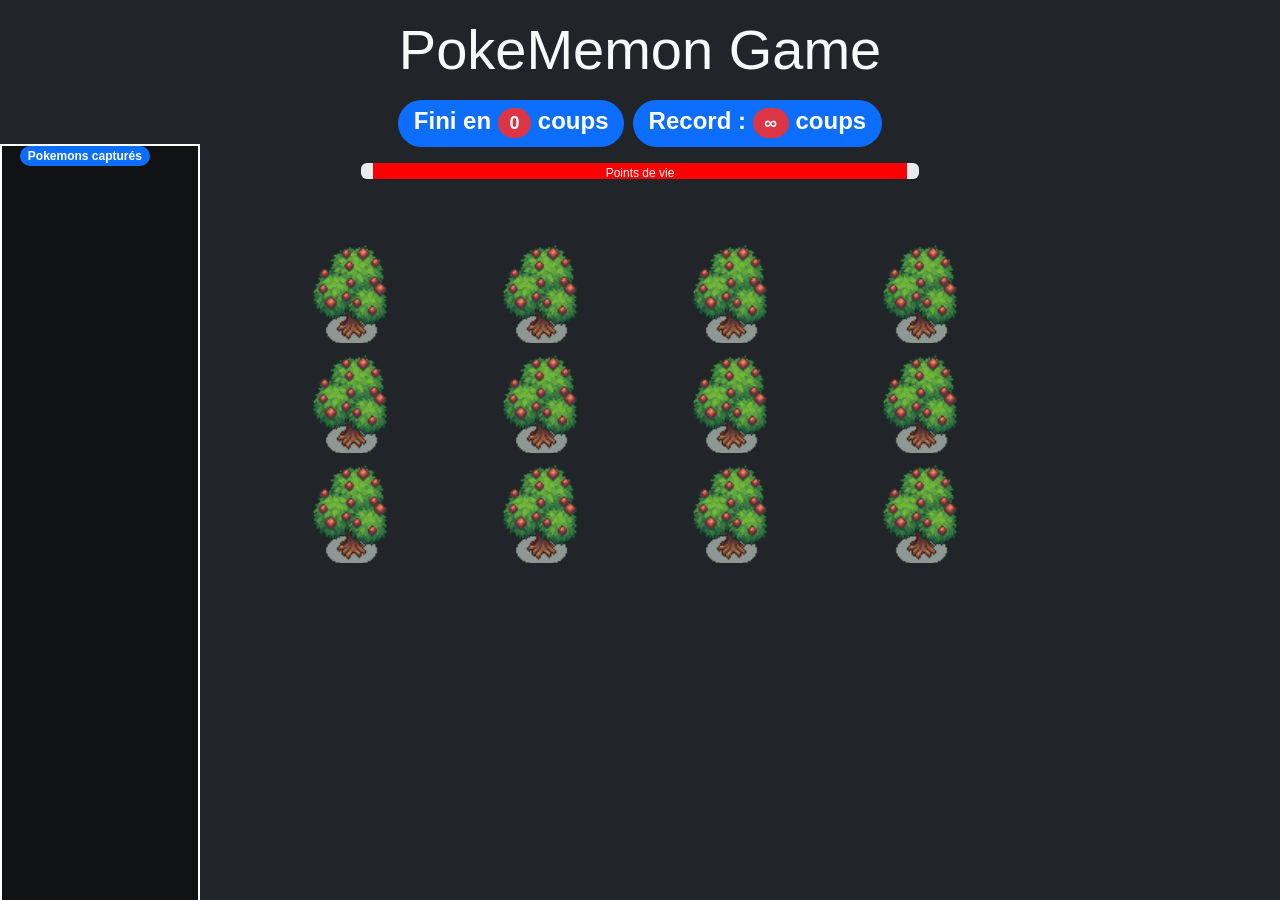
<file: index.html>
<!DOCTYPE html>
<html lang="fr">
  <head>
    <meta charset="UTF-8" />
    <meta name="viewport" content="width=device-width, initial-scale=1.0" />
    <title>PokeMemon</title>
    <link
      rel="stylesheet"
      href="https://cdn.jsdelivr.net/npm/bootstrap-icons@1.11.3/font/bootstrap-icons.min.css"
    />
    <link
      href="https://cdn.jsdelivr.net/npm/bootstrap@5.0.2/dist/css/bootstrap.min.css"
      rel="stylesheet"
      integrity="sha384-EVSTQN3/azprG1Anm3QDgpJLIm9Nao0Yz1ztcQTwFspd3yD65VohhpuuCOmLASjC"
      crossorigin="anonymous"
    />
    <link
      rel="stylesheet"
      href="https://cdnjs.cloudflare.com/ajax/libs/animate.css/4.1.1/animate.min.css"
    />
    <link rel="stylesheet" href="style.css" />
    <script type="module" src="main.js" defer></script>
  </head>

  <body class="bg-dark text-light">
    <div class="container mt-3 text-center">
      <h1 class="display-4 mb-3">PokeMemon Game</h1>
      <h2 class="mb-3">
        <span class="badge rounded-pill bg-primary">
          Fini en
          <span id="stat_nombre_de_coups_partie_en_cours" class="badge rounded-pill bg-danger">0</span>
          coups
        </span>
        <span class="badge rounded-pill bg-primary">
          Record :
          <span id="stat_nombre_de_coups_record" class="badge rounded-pill bg-danger">0</span>
          coups
        </span>
      </h2>
      <div class="container">
        <div class="row justify-content-center">
          <div class="progress mb-3" role="progressbar" aria-label="Basic example" aria-valuenow="100" aria-valuemin="0" aria-valuemax="100">
            <div class="progress-bar">Points de vie</div>
          </div>
        </div>
      </div>
      <div id="boutons_navigation">
        <!-- SECTION DES BOUTONS DE DEPLACEMENT-->
      </div>

      <!-- <div class="row mt-5"> -->
        <div class="d-flex justify-content-center">
          <button id="rejouer" class="btn btn-primary btn-lg">
            Rejouer <i class="bi bi-arrow-clockwise"></i>
          </button>
        </div>
      <!-- </div> -->

      <div class="row justify-content-center mt-5">
        <!-- GRILLE DE JEU -->
        <div id="grille_de_jeu" class="col-md-8">
          <!-- Les zones de capture seront ajoutées ici via JavaScript -->
        </div>
        <!-- FIN DE GRILLE DE JEU -->
      </div>
    </div>

    <div id="sidebar" class="d-flex flex-column align-items-start">
      <span class="badge rounded-pill bg-primary">Pokemons capturés</span>
      <div class="liste_pokemons_captures">
        <!-- Les Pokémon capturés seront affichés ici -->
      </div>
    </div>
  </body>
</html>
</file>
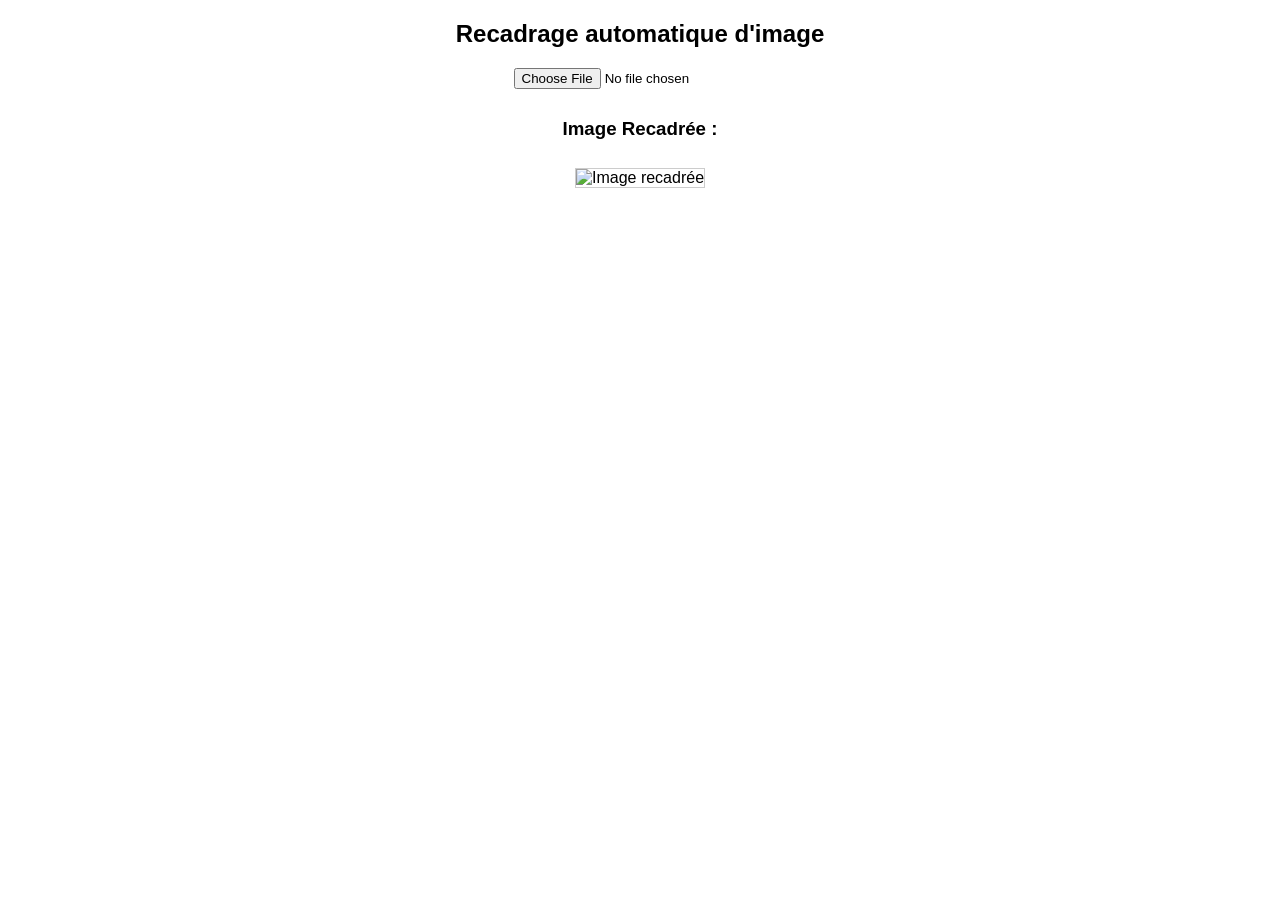
<file: test.html>
<!DOCTYPE html>
<html lang="fr">
<head>
    <meta charset="UTF-8">
    <meta name="viewport" content="width=device-width, initial-scale=1.0">
    <title>Recadrage automatique d'image</title>
    <style>
        body {
            font-family: Arial, sans-serif;
            text-align: center;
            margin: 20px;
        }
        input {
            margin-bottom: 10px;
        }
        img {
            max-width: 100%;
            margin-top: 10px;
            border: 1px solid #ccc;
        }
    </style>
</head>
<body>

    <h2>Recadrage automatique d'image</h2>
    <input type="file" id="imageInput" accept="image/*">
    <br>
    <canvas id="canvas" style="display: none;"></canvas>
    <h3>Image Recadrée :</h3>
    <img id="croppedImage" alt="Image recadrée">

    <script>
        document.getElementById("imageInput").addEventListener("change", function (event) {
            const file = event.target.files[0];
            if (!file) return;

            const reader = new FileReader();
            reader.onload = function (e) {
                cropImage(e.target.result, function (croppedImageSrc) {
                    document.getElementById("croppedImage").src = croppedImageSrc;
                });
            };
            reader.readAsDataURL(file);
        });

        function cropImage(imgSrc, callback) {
            const img = new Image();
            img.src = imgSrc;
            img.onload = function () {
                const canvas = document.createElement("canvas");
                const ctx = canvas.getContext("2d");

                // Dessiner l'image sur le canvas
                canvas.width = img.width;
                canvas.height = img.height;
                ctx.drawImage(img, 0, 0);

                // Récupérer les pixels
                const imageData = ctx.getImageData(0, 0, canvas.width, canvas.height);
                const pixels = imageData.data;
                let minX = canvas.width, maxX = 0, minY = canvas.height, maxY = 0;

                // Trouver les limites non transparentes
                for (let y = 0; y < canvas.height; y++) {
                    for (let x = 0; x < canvas.width; x++) {
                        const index = (y * canvas.width + x) * 4;
                        const alpha = pixels[index + 3]; // Canal alpha

                        if (alpha > 0) { // Si le pixel est visible
                            if (x < minX) minX = x;
                            if (x > maxX) maxX = x;
                            if (y < minY) minY = y;
                            if (y > maxY) maxY = y;
                        }
                    }
                }

                // Vérifier si l'image est totalement vide
                if (maxX < minX || maxY < minY) {
                    alert("L'image semble être complètement transparente !");
                    return;
                }

                // Dimensions du recadrage
                const newWidth = maxX - minX + 1;
                const newHeight = maxY - minY + 1;

                // Nouveau canvas pour l'image recadrée
                const croppedCanvas = document.createElement("canvas");
                const croppedCtx = croppedCanvas.getContext("2d");
                croppedCanvas.width = newWidth;
                croppedCanvas.height = newHeight;

                // Dessiner la zone recadrée
                croppedCtx.drawImage(canvas, minX, minY, newWidth, newHeight, 0, 0, newWidth, newHeight);

                // Retourner l'image recadrée en base64
                callback(croppedCanvas.toDataURL("image/png"));
            };
        }
    </script>

</body>
</html>
</file>
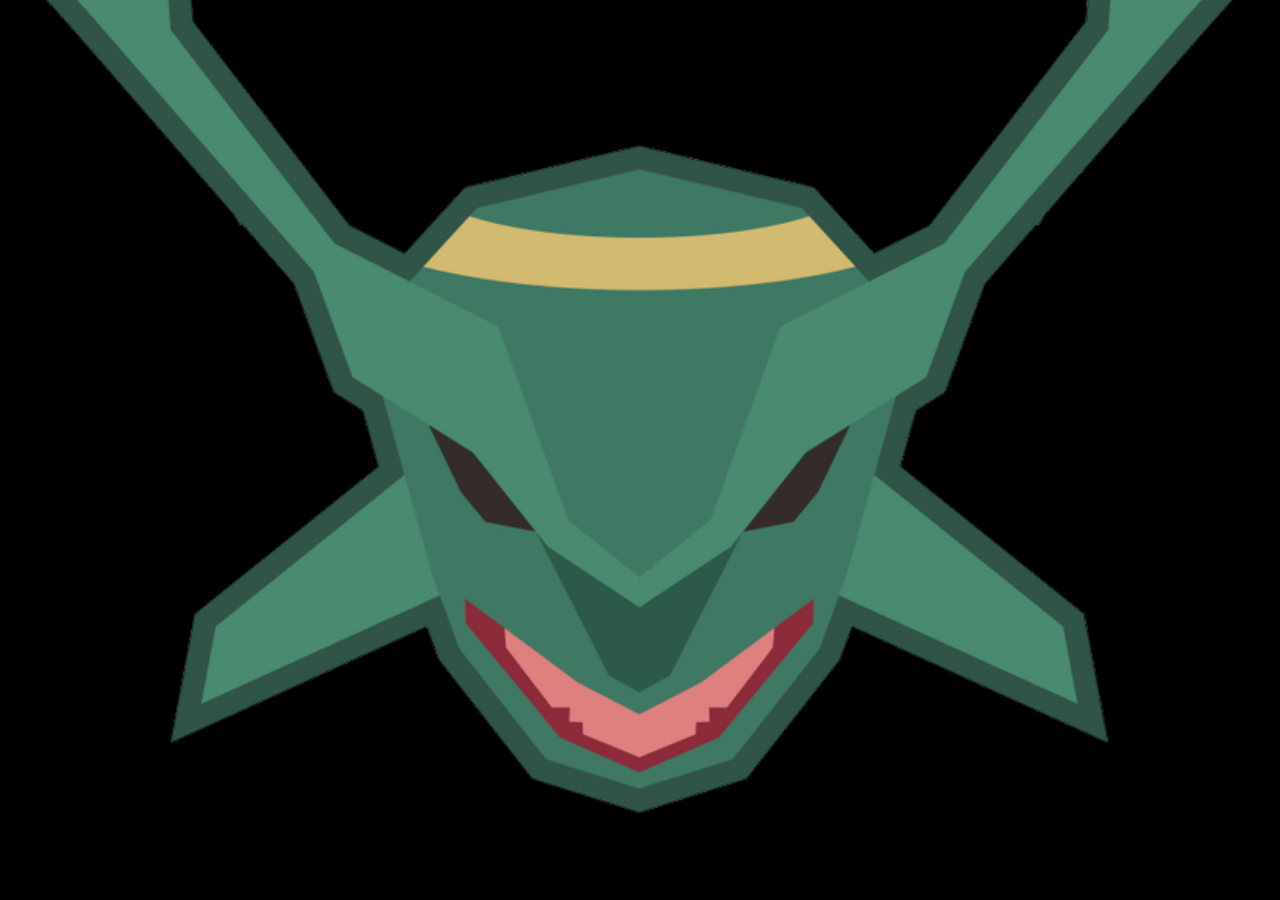
<file: test/testimage.html>
<!DOCTYPE html>
<html lang="fr">
<head>
  <meta charset="UTF-8">
  <title>Intro Rayquaza</title>
  <style>
    html, body {
      margin: 0;
      padding: 0;
      height: 100%;
      background-color: #111;
      overflow: hidden;
    }

    .intro {
      position: fixed;
      top: 0; left: 0;
      width: 100%;
      height: 100%;
      background-color: black;
      display: flex;
      justify-content: center;
      align-items: center;
      z-index: 10;
      transition: opacity 2s ease;
    }

    .overlay {
      position: absolute;
      width: 100%;
      height: 100%;
      background-color: black;
      opacity: 1;
      transition: opacity 5s ease;
      z-index: 1;
    }

    .container {
      position: absolute;
      top: 40%;
      left: 50%;
      transform: translate(-50%, -50%);
      transition: transform 5s ease;
      z-index: 2;
    }

    .zoom {
      transform: translate(-50%, -50%) scale(10);
    }

    img {
      width: 150px;
      height: auto;
      display: block;
    }

    .hide-intro {
      opacity: 0;
      pointer-events: none;
    }

    .content {
      display: none;
      color: white;
      font-family: sans-serif;
      text-align: center;
      padding: 40px;
    }

    .show-content {
      display: block;
    }
  </style>
</head>
<body>
  <!-- Écran d'intro avec animation -->
  <div class="intro" id="intro">
    <div class="overlay" id="overlay"></div>
    <div class="container" id="img-container">
      <img src="./Rayquaza-Pokemon-Transparent-File.png" alt="Rayquaza">
    </div>
  </div>

  <!-- Contenu principal révélé après l'animation -->
  <div class="content" id="content">
    <h1>Bienvenue dans le monde Pokémon !</h1>
    <p>Voici ton aventure qui commence...</p>
  </div>

  <script>
    window.onload = () => {
      const imageContainer = document.getElementById("img-container");
      const overlay = document.getElementById("overlay");
      const intro = document.getElementById("intro");
      const content = document.getElementById("content");

      // Lance l'animation
      setTimeout(() => {
        imageContainer.classList.add("zoom");
        overlay.style.opacity = "0"; // Fait disparaître le fond noir
      }, 500);

      // Cache l'intro et montre le contenu après 5 secondes (durée animation)
      setTimeout(() => {
        intro.classList.add("hide-intro");
        content.classList.add("show-content");
      }, 5500);
    };
  </script>
</body>
</html>
</file>
<file: style.css>
/* Réinitialisation et styles généraux */
body {
  margin: 0;
  background-color: #000;
  overflow: hidden;
  font-family: Arial, sans-serif;
}

/* Effet de neige */
.snowflake {
  position: absolute;
  top: -10px;
  color: white;
  font-size: 1em;
  user-select: none;
  opacity: 0.8;
  animation: fall linear infinite;
}

@keyframes fall {
  0% {
    transform: translateY(0);
    opacity: 0.8;
  }
  100% {
    transform: translateY(100vh);
    opacity: 0;
  }
}

/* Effet de tremblement */
.shake {
  animation: shake 0.2s linear infinite;
}

@keyframes shake {
  0% { transform: translate(0, 0); }
  25% { transform: translate(-5px, 5px); }
  50% { transform: translate(5px, -5px); }
  75% { transform: translate(-5px, -5px); }
  100% { transform: translate(5px, 5px); }
}

.punch {
  position: absolute;
  font-size: 1em;
  user-select: none;
  opacity: 0.8;
  animation: hit linear infinite;
}

@keyframes hit {
  0% {
    transform: scale(2);
    opacity: 0.8;
  }
  100% {
    transform: scale(10);
    opacity: 0;
  }
}

.roche {
  position: absolute;
  top: var(--hauteur);
  user-select: none;
  animation: chute 0.2s forwards; /* Animation de chute */
}

@keyframes chute {
  0% {
    transform: translateY(0) rotate(0deg);
    opacity: 0.5;
  }
  100% {
    transform: translateY(100vh) rotate(360deg);
    opacity: 1;
  }
}


/* Animation de la Pokéball */
.pokeball_de_capture {
  width: 300px;
  height: 300px;
  position: absolute;
  user-select: none;
  animation: throw 1s linear forwards;
}

@keyframes throw {
  0% {
    transform: translate(0, 0) scale(2) rotate(0deg);
    opacity: 1;
  }
  100% {
    transform: translate(var(--cible-x), var(--cible-y)) scale(0.4) rotate(720deg);
    opacity: 0.2;
  }
}

.progress {
  width: 50%;
}

.progress-bar {
  width: var(--resteDelaBarreDeVie, 100%);
  height: 20px;
  background-color: red;
  transition: width 0.3s ease-in-out;
}


/* Style des cases */
.box {
  height: 100px;
  position: relative;
}

.box .bush {
  width: 100%;
  height: auto;
  animation: bounce 0.7s;
}

.box .bush:hover {
  cursor: pointer;
  animation: headShake 0.7s;
  animation-iteration-count: 1;
}

.box .pokemon,
.box .pokeball {
  position: absolute;
  top: 0;
  left: 50%;
  transform: translate(-50%, 0);
  width: 100%;
  height: 100%;
}

.box .pokeball {
  height: 60%;
  top: 60%;
  transform: translate(-50%, -50%);
}

/* Zones de capture */
.zoneDeCapture {
  row-gap: 10px;
}

#rejouer {
  display: none;
  margin-top: 20px;
}

/* Barre latérale */
#sidebar {
  position: fixed;
  padding-inline: 18px;
  top: 9rem;
  left: 0;
  height: 100vh;
  width: 200px;
  background: rgba(0, 0, 0, 0.5);
  border: 2px solid #fff;
}
@media (max-width: 800px) {
  #sidebar {
    position: fixed;
    top: 100vh;
    width: 100vb;
  }
}

#sidebar .liste_pokemons_captures {
  display: flex;
  flex-direction: row;
  flex-wrap: wrap;
}

#sidebar .liste_pokemons_captures img {
  display: flex;
  width: 33%;
  height: auto;
}

/* Style des images des cartes */
.box img.pokeball,
.box img.bush,
.box img.pokemon {
  height: 100px;
  width: auto;
  object-fit: contain;
}

@keyframes flouEtDeformation {
  0% {
    filter: blur(0px);
    transform: scale(1) rotate(0deg);
    opacity: 1;
  }

  25% {
    filter: blur(2px);
    transform: scale(1.05) rotate(2deg);
    opacity: 0.9;
  }

  50% {
    filter: blur(4px);
    transform: scale(1.1) rotate(-2deg);
    opacity: 0.8;
  }

  75% {
    filter: blur(2px);
    transform: scale(1.05) rotate(2deg);
    opacity: 0.9;
  }

  100% {
    filter: blur(0px);
    transform: scale(1) rotate(0deg);
    opacity: 1;
  }
}

.box {
  min-height: 60px;
}

.box img.pokeball,
.box img.bush,
.box img.pokemon {
  height: 100px;
  width: auto;
}

.fairy-dust {
  position: absolute;
  top: 0px;
  user-select: none;
  opacity: 0.8;
  animation: dust 0.5S linear infinite;
}

@keyframes dust {
0% {
transform: translateY(0) translateX(0);
opacity: 0.8;
}
20% {
transform: translateY(20vh) translateX(-15px);
}
40% {
transform: translateY(40vh) translateX(0px);
}
60% {
transform: translateY(60vh) translateX(15px);
}
80% {
transform: translateY(80vh) translateX(0px);
}
100% {
transform: translateY(100vh) translateX(-15px);
opacity: 0;
}
}
</file>
